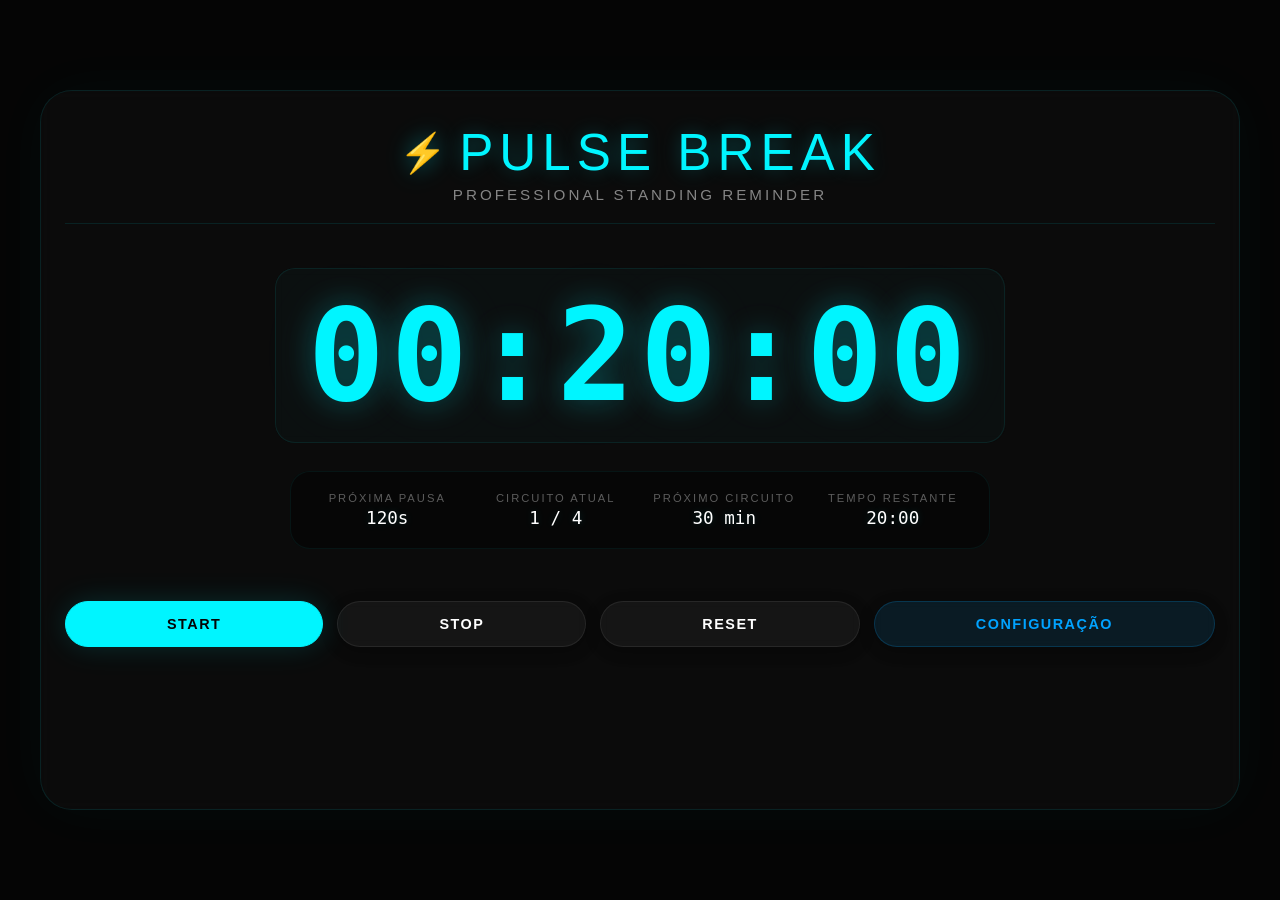
<file: index.html>
<!DOCTYPE html>
<html lang="pt-BR">
<head>
  <meta charset="UTF-8">
  <meta name="viewport" content="width=device-width, initial-scale=1.0, maximum-scale=1.0, user-scalable=no">
  <title>PULSE BREAK - Professional Standing Reminder</title>
  
  <!-- SEO e Metadados -->
  <meta name="description" content="Lembre-se de levantar periodicamente. Configure circuitos personalizados e mantenha uma rotina saudável.">
  <meta name="theme-color" content="#050505">
  <meta name="mobile-web-app-capable" content="yes">
  <meta name="apple-mobile-web-app-capable" content="yes">
  <meta name="apple-mobile-web-app-status-bar-style" content="black-translucent">
  <meta name="robots" content="index, follow">
  <link rel="canonical" href="./">

  <!-- Open Graph -->
  <meta property="og:title" content="PULSE BREAK - Professional Standing Reminder">
  <meta property="og:description" content="Lembre-se de levantar periodicamente. Configure circuitos personalizados e mantenha uma rotina saudável.">
  <meta property="og:type" content="website">
  <meta property="og:url" content="./">
  <meta property="og:image" content="./assets/icons/icon.svg">
  <meta property="og:image:width" content="512">
  <meta property="og:image:height" content="512">
  <meta property="og:locale" content="pt_BR">

  <!-- Twitter Cards -->
  <meta name="twitter:card" content="summary_large_image">
  <meta name="twitter:title" content="PULSE BREAK - Professional Standing Reminder">
  <meta name="twitter:description" content="Lembre-se de levantar periodicamente.">
  <meta name="twitter:image" content="./assets/icons/icon.svg">

  <!-- Ícones (apenas o SVG, que existe) -->
  <link rel="icon" href="./assets/icons/icon.svg" type="image/svg+xml">
  <link rel="apple-touch-icon" href="./assets/icons/icon.svg">

  <!-- Manifest (caminho relativo) -->
  <link rel="manifest" href="./manifest.json">

  <!-- Segurança -->
  <meta http-equiv="Content-Security-Policy" content="default-src 'self'; script-src 'self' 'unsafe-inline'; style-src 'self' 'unsafe-inline' https://fonts.googleapis.com; font-src 'self' https://fonts.gstatic.com; img-src 'self' data:; connect-src 'self';">
  <meta name="referrer" content="strict-origin-when-cross-origin">
  <meta name="permissions-policy" content="geolocation=(), microphone=(), camera=()">

  <!-- Pré-conexão para fontes -->
  <link rel="preconnect" href="https://fonts.googleapis.com" crossorigin>
  <link rel="preconnect" href="https://fonts.gstatic.com" crossorigin>

  <!-- CSS -->
  <link rel="stylesheet" href="style.css">
</head>
<body>
  <div id="app">
    <!-- Overlay de Alerta Fullscreen -->
    <div id="alertOverlay" class="alert-overlay">
      <div class="alert-content">
        <h1 class="alert-main">LEVANTE-SE</h1>
        <p class="alert-sub" id="alertSub">PAUSA DE 2 MINUTOS</p>
      </div>
    </div>

    <!-- Tela de Configuração -->
    <div id="configOverlay" class="config-overlay">
      <div class="config-panel">
        <h2>Configuração</h2>
        <div class="config-section">
          <h3>Circuitos</h3>
          <div id="cyclesList" class="cycles-list"></div>
          <div class="add-cycle">
            <input type="number" id="newCycleInput" placeholder="Minutos" min="1" step="1">
            <button id="addCycleBtn">Adicionar</button>
          </div>
        </div>
        <div class="config-section">
          <h3>Pausa</h3>
          <label>Duração da pausa (segundos): 
            <input type="number" id="pauseDurationInput" min="5" step="1">
          </label>
        </div>
        <div class="config-section">
          <h3>Alerta</h3>
          <label>Duração do alerta (segundos): 
            <input type="number" id="alertDurationInput" min="1" step="1">
          </label>
        </div>
        <div class="config-section">
          <h3>Opções</h3>
          <label><input type="checkbox" id="loopCheck"> Loop</label>
          <label><input type="checkbox" id="soundCheck"> Som</label>
          <label><input type="checkbox" id="vibrationCheck"> Vibração</label>
        </div>
        <div class="config-actions">
          <button id="saveConfigBtn">Salvar</button>
          <button id="cancelConfigBtn">Cancelar</button>
        </div>
      </div>
    </div>

    <!-- Tela Principal -->
    <main class="main-screen">
      <header class="header">
        <div class="logo">
          <span class="logo-icon">⚡</span>
          <h1 class="logo-title">PULSE BREAK</h1>
        </div>
        <p class="subtitle">Professional Standing Reminder</p>
      </header>

      <section class="timer-section">
        <div class="timer-display" id="timerDisplay">00:20:00</div>
        <div class="timer-info">
          <div class="info-item">
            <span class="label">Próxima pausa</span>
            <span class="value" id="nextBreak">--</span>
          </div>
          <div class="info-item">
            <span class="label">Circuito atual</span>
            <span class="value" id="currentCycle">1 / 4</span>
          </div>
          <div class="info-item">
            <span class="label">Próximo circuito</span>
            <span class="value" id="nextCycle">20 min</span>
          </div>
          <div class="info-item">
            <span class="label">Tempo restante</span>
            <span class="value" id="timeRemaining">20:00</span>
          </div>
        </div>
      </section>

      <section class="controls">
        <button id="startBtn" class="btn primary">START</button>
        <button id="stopBtn" class="btn secondary">STOP</button>
        <button id="resetBtn" class="btn secondary">RESET</button>
        <button id="configBtn" class="btn config">CONFIGURAÇÃO</button>
      </section>
    </main>
  </div>

  <script src="app.js" defer></script>
</body>
</html>
</file>
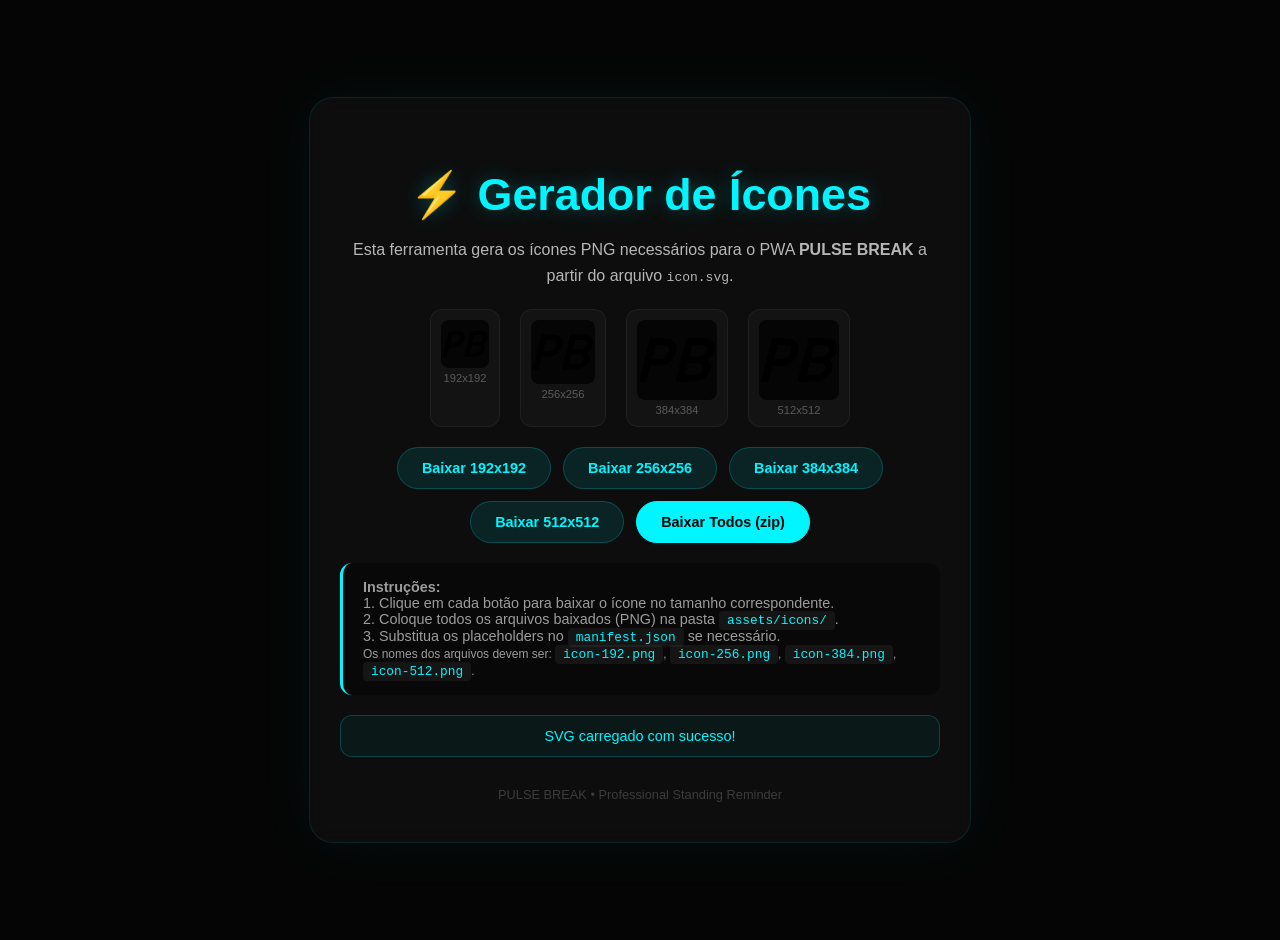
<file: generate-icons.html>
<!DOCTYPE html>
<html lang="pt-BR">
<head>
    <meta charset="UTF-8">
    <meta name="viewport" content="width=device-width, initial-scale=1.0">
    <title>Gerar Ícones PWA - PULSE BREAK</title>
    <style>
        body {
            background: #050505;
            color: #ffffff;
            font-family: 'Inter', sans-serif;
            display: flex;
            justify-content: center;
            align-items: center;
            min-height: 100vh;
            margin: 0;
            padding: 20px;
            text-align: center;
        }
        .container {
            max-width: 600px;
            background: rgba(16,16,16,0.8);
            backdrop-filter: blur(10px);
            border-radius: 24px;
            padding: 40px 30px;
            border: 1px solid rgba(0,245,255,0.1);
            box-shadow: 0 0 60px rgba(0,245,255,0.05);
        }
        h1 {
            font-family: 'Bebas Neue', sans-serif;
            font-size: 2.8rem;
            color: #00F5FF;
            text-shadow: 0 0 20px rgba(0,245,255,0.3);
            margin-bottom: 0.5rem;
        }
        p {
            color: rgba(255,255,255,0.7);
            line-height: 1.6;
            margin-bottom: 20px;
        }
        .btn-group {
            display: flex;
            flex-wrap: wrap;
            justify-content: center;
            gap: 12px;
            margin: 20px 0;
        }
        .btn {
            padding: 12px 24px;
            background: rgba(0,245,255,0.1);
            color: #00F5FF;
            border: 1px solid rgba(0,245,255,0.2);
            border-radius: 60px;
            font-weight: 600;
            font-size: 0.9rem;
            cursor: pointer;
            transition: 0.2s;
            text-decoration: none;
            display: inline-block;
        }
        .btn:hover {
            background: #00F5FF;
            color: #050505;
            box-shadow: 0 0 20px rgba(0,245,255,0.2);
        }
        .btn.primary {
            background: #00F5FF;
            color: #050505;
            border-color: #00F5FF;
        }
        .btn.primary:hover {
            background: #00D4E0;
            box-shadow: 0 0 30px rgba(0,245,255,0.3);
        }
        .preview {
            margin: 20px 0;
            display: flex;
            flex-wrap: wrap;
            justify-content: center;
            gap: 20px;
        }
        .preview-item {
            background: rgba(255,255,255,0.03);
            border-radius: 12px;
            padding: 10px;
            border: 1px solid rgba(255,255,255,0.05);
        }
        .preview-item img {
            display: block;
            max-width: 80px;
            height: auto;
            background: #050505;
            border-radius: 8px;
        }
        .preview-item span {
            display: block;
            font-size: 0.7rem;
            color: rgba(255,255,255,0.3);
            margin-top: 4px;
        }
        .status {
            margin-top: 20px;
            padding: 12px;
            background: rgba(0,245,255,0.05);
            border-radius: 12px;
            color: rgba(255,255,255,0.5);
            font-size: 0.9rem;
            border: 1px solid rgba(0,245,255,0.05);
        }
        .status.success {
            color: #00F5FF;
            border-color: rgba(0,245,255,0.2);
        }
        .instructions {
            text-align: left;
            background: rgba(0,0,0,0.3);
            padding: 16px 20px;
            border-radius: 12px;
            margin: 20px 0;
            font-size: 0.9rem;
            color: rgba(255,255,255,0.6);
            border-left: 3px solid #00F5FF;
        }
        .instructions code {
            background: rgba(255,255,255,0.05);
            padding: 2px 8px;
            border-radius: 4px;
            font-family: 'Orbitron', monospace;
            font-size: 0.8rem;
            color: #00F5FF;
        }
        .footer {
            margin-top: 30px;
            font-size: 0.8rem;
            color: rgba(255,255,255,0.2);
        }
    </style>
</head>
<body>
    <div class="container">
        <h1>⚡ Gerador de Ícones</h1>
        <p>Esta ferramenta gera os ícones PNG necessários para o PWA <strong>PULSE BREAK</strong> a partir do arquivo <code>icon.svg</code>.</p>

        <div class="preview" id="preview">
            <!-- Será preenchido pelo JavaScript -->
        </div>

        <div class="btn-group" id="buttons">
            <!-- Botões gerados dinamicamente -->
        </div>

        <div class="instructions">
            <strong>Instruções:</strong><br>
            1. Clique em cada botão para baixar o ícone no tamanho correspondente.<br>
            2. Coloque todos os arquivos baixados (PNG) na pasta <code>assets/icons/</code>.<br>
            3. Substitua os placeholders no <code>manifest.json</code> se necessário.<br>
            <small>Os nomes dos arquivos devem ser: <code>icon-192.png</code>, <code>icon-256.png</code>, <code>icon-384.png</code>, <code>icon-512.png</code>.</small>
        </div>

        <div class="status" id="status">Aguardando ação...</div>

        <div class="footer">PULSE BREAK • Professional Standing Reminder</div>
    </div>

    <script>
        (function() {
            const SIZES = [192, 256, 384, 512];
            const SVG_PATH = 'assets/icons/icon.svg';
            let svgLoaded = false;
            let svgData = null;

            const statusEl = document.getElementById('status');
            const previewEl = document.getElementById('preview');
            const buttonsEl = document.getElementById('buttons');

            function setStatus(msg, success = false) {
                statusEl.textContent = msg;
                statusEl.className = 'status' + (success ? ' success' : '');
            }

            function loadSVG() {
                fetch(SVG_PATH)
                    .then(res => {
                        if (!res.ok) throw new Error('SVG não encontrado');
                        return res.text();
                    })
                    .then(svgText => {
                        svgData = svgText;
                        svgLoaded = true;
                        setStatus('SVG carregado com sucesso!', true);
                        renderButtons();
                        renderPreview();
                    })
                    .catch(err => {
                        setStatus('Erro ao carregar SVG: ' + err.message);
                        console.error(err);
                    });
            }

            function renderPreview() {
                previewEl.innerHTML = '';
                SIZES.forEach(size => {
                    const div = document.createElement('div');
                    div.className = 'preview-item';
                    const img = document.createElement('img');
                    img.src = `${SVG_PATH}?t=${Date.now()}`;
                    img.style.width = Math.min(size / 4, 80) + 'px';
                    img.style.height = 'auto';
                    const span = document.createElement('span');
                    span.textContent = `${size}x${size}`;
                    div.appendChild(img);
                    div.appendChild(span);
                    previewEl.appendChild(div);
                });
            }

            function renderButtons() {
                buttonsEl.innerHTML = '';
                SIZES.forEach(size => {
                    const btn = document.createElement('button');
                    btn.className = 'btn';
                    btn.textContent = `Baixar ${size}x${size}`;
                    btn.addEventListener('click', () => downloadIcon(size));
                    buttonsEl.appendChild(btn);
                });
                // Botão para baixar todos (opcional)
                const btnAll = document.createElement('button');
                btnAll.className = 'btn primary';
                btnAll.textContent = 'Baixar Todos (zip)';
                btnAll.addEventListener('click', downloadAll);
                buttonsEl.appendChild(btnAll);
            }

            function svgToPng(size) {
                return new Promise((resolve, reject) => {
                    if (!svgData) {
                        reject(new Error('SVG não carregado'));
                        return;
                    }
                    // Criar um blob a partir do SVG
                    const blob = new Blob([svgData], { type: 'image/svg+xml;charset=utf-8' });
                    const url = URL.createObjectURL(blob);
                    const img = new Image();
                    img.onload = function() {
                        const canvas = document.createElement('canvas');
                        canvas.width = size;
                        canvas.height = size;
                        const ctx = canvas.getContext('2d');
                        // Fundo preto para preservar a identidade visual (o SVG já tem fundo)
                        ctx.fillStyle = '#050505';
                        ctx.fillRect(0, 0, size, size);
                        ctx.drawImage(img, 0, 0, size, size);
                        URL.revokeObjectURL(url);
                        canvas.toBlob(blob => {
                            resolve(blob);
                        }, 'image/png');
                    };
                    img.onerror = function() {
                        reject(new Error('Falha ao carregar imagem SVG'));
                    };
                    img.src = url;
                });
            }

            function downloadIcon(size) {
                if (!svgLoaded) {
                    setStatus('Aguarde o SVG carregar.');
                    return;
                }
                setStatus(`Gerando ícone ${size}...`);
                svgToPng(size)
                    .then(blob => {
                        const link = document.createElement('a');
                        link.href = URL.createObjectURL(blob);
                        link.download = `icon-${size}.png`;
                        document.body.appendChild(link);
                        link.click();
                        document.body.removeChild(link);
                        setStatus(`Ícone ${size} baixado com sucesso!`, true);
                    })
                    .catch(err => {
                        setStatus('Erro: ' + err.message);
                    });
            }

            function downloadAll() {
                if (!svgLoaded) {
                    setStatus('Aguarde o SVG carregar.');
                    return;
                }
                setStatus('Gerando todos os ícones...');
                const promises = SIZES.map(size => svgToPng(size));
                Promise.all(promises)
                    .then(blobs => {
                        // Baixar um por um (não há suporte nativo a zip)
                        blobs.forEach((blob, index) => {
                            const link = document.createElement('a');
                            link.href = URL.createObjectURL(blob);
                            link.download = `icon-${SIZES[index]}.png`;
                            document.body.appendChild(link);
                            link.click();
                            document.body.removeChild(link);
                            // Pequeno atraso para evitar bloqueio
                            setTimeout(() => {}, 100);
                        });
                        setStatus('Todos os ícones foram baixados!', true);
                    })
                    .catch(err => {
                        setStatus('Erro: ' + err.message);
                    });
            }

            // Iniciar carregamento
            loadSVG();
        })();
    </script>
</body>
</html>
</file>
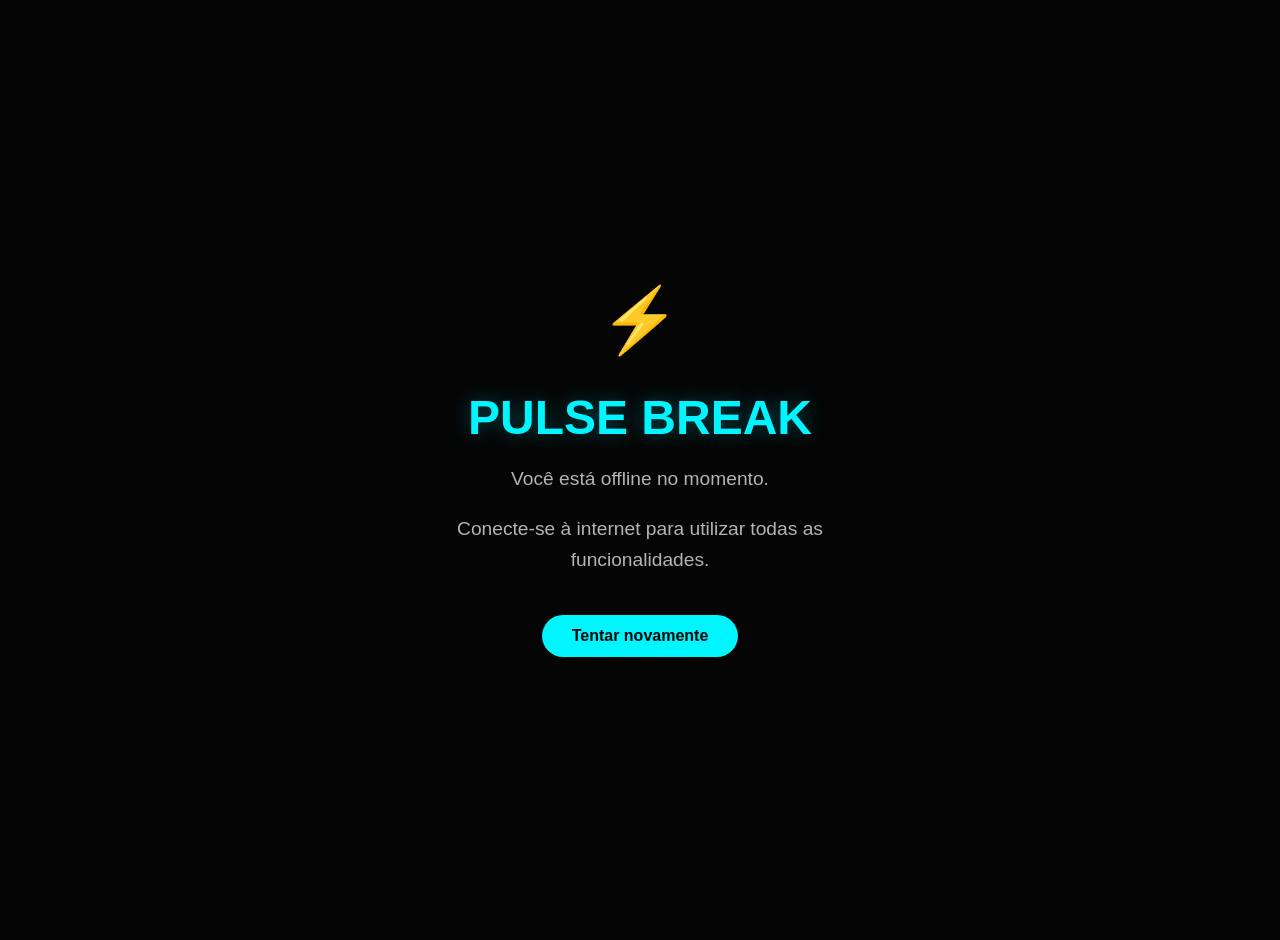
<file: offline.html>
<!DOCTYPE html>
<html lang="pt-BR">
<head>
  <meta charset="UTF-8">
  <meta name="viewport" content="width=device-width, initial-scale=1.0">
  <title>PULSE BREAK - Offline</title>
  <style>
    body {
      background: #050505;
      color: #ffffff;
      font-family: 'Inter', sans-serif;
      display: flex;
      justify-content: center;
      align-items: center;
      min-height: 100vh;
      margin: 0;
      padding: 20px;
      text-align: center;
    }
    .container {
      max-width: 500px;
    }
    h1 {
      font-family: 'Bebas Neue', sans-serif;
      font-size: 3rem;
      color: #00F5FF;
      text-shadow: 0 0 20px rgba(0,245,255,0.3);
      margin-bottom: 0.5rem;
    }
    p {
      font-size: 1.2rem;
      color: rgba(255,255,255,0.7);
      line-height: 1.6;
    }
    .icon {
      font-size: 4rem;
      display: block;
      margin-bottom: 1rem;
    }
    .btn {
      display: inline-block;
      margin-top: 20px;
      padding: 12px 30px;
      background: #00F5FF;
      color: #050505;
      border: none;
      border-radius: 60px;
      font-weight: 600;
      font-size: 1rem;
      text-decoration: none;
      transition: 0.2s;
    }
    .btn:hover {
      background: #00D4E0;
      box-shadow: 0 0 20px rgba(0,245,255,0.2);
    }
  </style>
</head>
<body>
  <div class="container">
    <span class="icon">⚡</span>
    <h1>PULSE BREAK</h1>
    <p>Você está offline no momento.</p>
    <p>Conecte-se à internet para utilizar todas as funcionalidades.</p>
    <a href="/" class="btn">Tentar novamente</a>
  </div>
</body>
</html>
</file>
<file: style.css>
/* ============================================
   PULSE BREAK – Estilos Principais (v2)
   ============================================ */

/* ----- Variáveis (temas) ----- */
:root {
  --color-bg: #050505;
  --color-panel: #101010;
  --color-primary: #00F5FF;
  --color-secondary: #00A3FF;
  --color-text: #FFFFFF;
  --color-alert: #FF0044;
  --color-alert-glow: rgba(255, 0, 68, 0.6);

  --font-primary: 'Inter', sans-serif;
  --font-display: 'Orbitron', monospace;
  --font-title: 'Bebas Neue', sans-serif;

  --radius: 24px;
  --glass-bg: rgba(16, 16, 16, 0.7);
  --glass-border: rgba(0, 245, 255, 0.15);
  --shadow-glow: 0 0 60px rgba(0, 245, 255, 0.03);
}

/* ----- Reset & Base ----- */
* {
  margin: 0;
  padding: 0;
  box-sizing: border-box;
}

html {
  scroll-behavior: smooth;
}

body {
  background: var(--color-bg);
  color: var(--color-text);
  font-family: var(--font-primary);
  min-height: 100vh;
  display: flex;
  justify-content: center;
  align-items: center;
  padding: 16px;
  margin: 0;
  overflow-x: hidden;
  -webkit-font-smoothing: antialiased;
  -moz-osx-font-smoothing: grayscale;
}

#app {
  width: 100%;
  max-width: 1200px;
  margin: 0 auto;
  position: relative;
}

/* ----- Glassmorphism base (utilitário) ----- */
.glass {
  background: var(--glass-bg);
  backdrop-filter: blur(12px);
  -webkit-backdrop-filter: blur(12px);
  border: 1px solid var(--glass-border);
  border-radius: var(--radius);
  box-shadow: 0 8px 32px rgba(0, 0, 0, 0.8), 0 0 20px rgba(0, 245, 255, 0.05);
}

/* ----- Main Screen ----- */
.main-screen {
  display: flex;
  flex-direction: column;
  gap: 32px;
  padding: 32px 24px;
  background: rgba(16, 16, 16, 0.6);
  backdrop-filter: blur(8px);
  -webkit-backdrop-filter: blur(8px);
  border-radius: 32px;
  border: 1px solid rgba(0, 245, 255, 0.10);
  box-shadow: var(--shadow-glow);
  min-height: 80vh;
}

/* ----- Header ----- */
.header {
  text-align: center;
  border-bottom: 1px solid rgba(0, 245, 255, 0.10);
  padding-bottom: 20px;
}

.logo {
  display: flex;
  align-items: center;
  justify-content: center;
  gap: 12px;
}

.logo-icon {
  font-size: 2.4rem;
  filter: drop-shadow(0 0 12px rgba(0, 245, 255, 0.4));
  animation: pulseGlow 3s ease-in-out infinite;
  will-change: filter;
}

.logo-title {
  font-family: var(--font-title);
  font-size: 3.2rem;
  font-weight: 400;
  letter-spacing: 6px;
  color: var(--color-primary);
  text-shadow: 0 0 20px rgba(0, 245, 255, 0.3);
  margin: 0;
}

.subtitle {
  font-family: var(--font-primary);
  font-weight: 300;
  font-size: 0.95rem;
  letter-spacing: 3px;
  color: rgba(255, 255, 255, 0.5);
  margin-top: 4px;
  text-transform: uppercase;
}

/* ----- Timer Section ----- */
.timer-section {
  display: flex;
  flex-direction: column;
  align-items: center;
  gap: 28px;
  padding: 12px 0;
}

.timer-display {
  font-family: var(--font-display);
  font-weight: 700;
  font-size: clamp(4rem, 18vw, 8rem);
  color: var(--color-primary);
  text-shadow: 0 0 30px rgba(0, 245, 255, 0.25), 0 0 60px rgba(0, 245, 255, 0.10);
  letter-spacing: 6px;
  background: rgba(0, 245, 255, 0.02);
  padding: 12px 32px;
  border-radius: 20px;
  border: 1px solid rgba(0, 245, 255, 0.08);
  backdrop-filter: blur(4px);
  transition: all 0.2s;
  font-display: swap;
}

.timer-info {
  display: grid;
  grid-template-columns: repeat(auto-fit, minmax(140px, 1fr));
  gap: 16px;
  width: 100%;
  max-width: 700px;
  background: rgba(0, 0, 0, 0.4);
  padding: 20px;
  border-radius: 20px;
  border: 1px solid rgba(0, 245, 255, 0.06);
}

.info-item {
  display: flex;
  flex-direction: column;
  align-items: center;
  gap: 4px;
}

.info-item .label {
  font-family: var(--font-primary);
  font-weight: 400;
  font-size: 0.7rem;
  text-transform: uppercase;
  letter-spacing: 2px;
  color: rgba(255, 255, 255, 0.35);
}

.info-item .value {
  font-family: var(--font-display);
  font-weight: 400;
  font-size: 1.1rem;
  color: var(--color-text);
  text-shadow: 0 0 8px rgba(0, 245, 255, 0.15);
}

/* ----- Controls ----- */
.controls {
  display: flex;
  flex-wrap: wrap;
  justify-content: center;
  gap: 14px;
  padding-top: 8px;
}

.btn {
  font-family: var(--font-primary);
  font-weight: 600;
  font-size: 0.9rem;
  letter-spacing: 1.5px;
  padding: 14px 32px;
  border: none;
  border-radius: 60px;
  background: rgba(255, 255, 255, 0.03);
  color: var(--color-text);
  cursor: pointer;
  transition: all 0.25s ease;
  box-shadow: 0 4px 16px rgba(0, 0, 0, 0.3);
  backdrop-filter: blur(4px);
  border: 1px solid rgba(255, 255, 255, 0.06);
  min-width: 120px;
  flex: 1 0 auto;
}

.btn:hover {
  transform: translateY(-2px);
  box-shadow: 0 8px 28px rgba(0, 0, 0, 0.5);
}

.btn:focus-visible {
  outline: 2px solid var(--color-primary);
  outline-offset: 2px;
}

.btn.primary {
  background: var(--color-primary);
  color: var(--color-bg);
  border-color: var(--color-primary);
  box-shadow: 0 0 30px rgba(0, 245, 255, 0.15);
}

.btn.primary:hover {
  background: #00D4E0;
  box-shadow: 0 0 40px rgba(0, 245, 255, 0.3);
}

.btn.secondary {
  background: rgba(255, 255, 255, 0.04);
  border-color: rgba(255, 255, 255, 0.08);
}

.btn.secondary:hover {
  background: rgba(255, 255, 255, 0.08);
  border-color: rgba(255, 255, 255, 0.15);
}

.btn.config {
  background: rgba(0, 163, 255, 0.10);
  border-color: rgba(0, 163, 255, 0.20);
  color: var(--color-secondary);
}

.btn.config:hover {
  background: rgba(0, 163, 255, 0.20);
  border-color: var(--color-secondary);
}

/* ----- Alert Overlay (melhorado) ----- */
.alert-overlay {
  position: fixed;
  top: 0;
  left: 0;
  width: 100vw;
  height: 100vh;
  background: var(--color-bg);
  display: none;
  justify-content: center;
  align-items: center;
  z-index: 9999;
  backdrop-filter: blur(20px);
  -webkit-backdrop-filter: blur(20px);
  animation: fadeIn 0.4s cubic-bezier(0.4, 0, 0.2, 1);
  overflow: hidden;
}

.alert-overlay.active {
  display: flex;
}

.alert-overlay::before {
  content: '';
  position: absolute;
  top: -50%;
  left: -50%;
  width: 200%;
  height: 200%;
  background: radial-gradient(circle at center, rgba(255, 0, 68, 0.05) 0%, transparent 70%);
  animation: rotateGlow 20s linear infinite;
  pointer-events: none;
}

@keyframes rotateGlow {
  0% { transform: rotate(0deg); }
  100% { transform: rotate(360deg); }
}

.alert-content {
  text-align: center;
  padding: 40px;
  animation: alertPulse 1.4s ease-in-out infinite alternate;
  position: relative;
  z-index: 1;
}

.alert-main {
  font-family: var(--font-title);
  font-size: clamp(4rem, 25vw, 12rem);
  font-weight: 400;
  color: var(--color-alert);
  text-shadow: 
    0 0 30px rgba(255, 0, 68, 0.8),
    0 0 60px rgba(255, 0, 68, 0.6),
    0 0 120px rgba(255, 0, 68, 0.3);
  letter-spacing: 12px;
  margin: 0;
  line-height: 1;
  animation: blinkText 0.9s step-end infinite;
  filter: drop-shadow(0 0 20px rgba(255, 0, 68, 0.5));
}

.alert-sub {
  font-family: var(--font-title);
  font-weight: 300;
  font-size: clamp(1.5rem, 5vw, 3rem);
  color: rgba(255, 255, 255, 0.8);
  letter-spacing: 8px;
  margin-top: 20px;
  text-shadow: 0 0 30px rgba(0, 245, 255, 0.2);
  animation: subPulse 2s ease-in-out infinite alternate;
}

@keyframes subPulse {
  0% { opacity: 0.7; transform: scale(1); }
  100% { opacity: 1; transform: scale(1.02); }
}

/* Adicionando um contorno neon no overlay */
.alert-overlay.active .alert-content::after {
  content: '';
  position: absolute;
  top: -20px;
  left: -20px;
  right: -20px;
  bottom: -20px;
  border: 2px solid rgba(255, 0, 68, 0.1);
  border-radius: 40px;
  box-shadow: 0 0 80px rgba(255, 0, 68, 0.05), inset 0 0 80px rgba(255, 0, 68, 0.02);
  pointer-events: none;
  animation: borderPulse 2s ease-in-out infinite alternate;
}

@keyframes borderPulse {
  0% { border-color: rgba(255, 0, 68, 0.05); }
  100% { border-color: rgba(255, 0, 68, 0.2); }
}

/* ----- Config Overlay ----- */
.config-overlay {
  position: fixed;
  top: 0;
  left: 0;
  width: 100vw;
  height: 100vh;
  background: rgba(5, 5, 5, 0.85);
  backdrop-filter: blur(16px);
  -webkit-backdrop-filter: blur(16px);
  display: none;
  justify-content: center;
  align-items: center;
  z-index: 10000;
  padding: 20px;
}

.config-overlay.active {
  display: flex;
}

.config-panel {
  background: rgba(16, 16, 16, 0.95);
  backdrop-filter: blur(20px);
  -webkit-backdrop-filter: blur(20px);
  border: 1px solid rgba(0, 245, 255, 0.10);
  border-radius: 32px;
  padding: 40px 32px;
  max-width: 600px;
  width: 100%;
  max-height: 90vh;
  overflow-y: auto;
  box-shadow: 0 0 80px rgba(0, 245, 255, 0.05);
}

.config-panel h2 {
  font-family: var(--font-title);
  font-size: 2.6rem;
  font-weight: 400;
  letter-spacing: 4px;
  color: var(--color-primary);
  text-shadow: 0 0 20px rgba(0, 245, 255, 0.2);
  margin: 0 0 24px 0;
  text-align: center;
}

.config-section {
  margin-bottom: 28px;
}

.config-section h3 {
  font-family: var(--font-primary);
  font-weight: 600;
  font-size: 0.9rem;
  text-transform: uppercase;
  letter-spacing: 2px;
  color: rgba(255, 255, 255, 0.5);
  margin-bottom: 12px;
  border-bottom: 1px solid rgba(255, 255, 255, 0.04);
  padding-bottom: 6px;
}

.cycles-list {
  display: flex;
  flex-wrap: wrap;
  gap: 10px;
  margin-bottom: 12px;
}

.cycle-item {
  background: rgba(0, 245, 255, 0.06);
  border: 1px solid rgba(0, 245, 255, 0.10);
  border-radius: 40px;
  padding: 6px 16px 6px 20px;
  display: flex;
  align-items: center;
  gap: 12px;
  font-family: var(--font-display);
  font-size: 0.9rem;
  color: var(--color-text);
}

.cycle-item .cycle-del {
  background: none;
  border: none;
  color: var(--color-alert);
  font-size: 1.2rem;
  cursor: pointer;
  padding: 0 4px;
  transition: 0.2s;
}

.cycle-item .cycle-del:hover {
  transform: scale(1.3);
  color: #ff3366;
}

.add-cycle {
  display: flex;
  gap: 10px;
  align-items: center;
}

.add-cycle input {
  flex: 1;
  padding: 10px 16px;
  border-radius: 40px;
  border: 1px solid rgba(255, 255, 255, 0.06);
  background: rgba(0, 0, 0, 0.4);
  color: var(--color-text);
  font-family: var(--font-primary);
  font-size: 0.9rem;
  outline: none;
  transition: 0.2s;
}

.add-cycle input:focus {
  border-color: var(--color-primary);
  box-shadow: 0 0 20px rgba(0, 245, 255, 0.05);
}

.add-cycle button {
  padding: 10px 20px;
  border-radius: 40px;
  border: none;
  background: var(--color-primary);
  color: var(--color-bg);
  font-weight: 600;
  cursor: pointer;
  transition: 0.2s;
}

.add-cycle button:hover {
  background: #00D4E0;
  box-shadow: 0 0 20px rgba(0, 245, 255, 0.2);
}

.config-section label {
  display: flex;
  align-items: center;
  gap: 12px;
  font-family: var(--font-primary);
  font-size: 0.9rem;
  color: rgba(255, 255, 255, 0.7);
  margin-bottom: 8px;
  cursor: pointer;
}

.config-section label input[type="number"] {
  flex: 1;
  padding: 8px 14px;
  border-radius: 40px;
  border: 1px solid rgba(255, 255, 255, 0.06);
  background: rgba(0, 0, 0, 0.4);
  color: var(--color-text);
  font-family: var(--font-primary);
  font-size: 0.9rem;
  outline: none;
  max-width: 100px;
}

.config-section label input[type="number"]:focus {
  border-color: var(--color-primary);
}

.config-section label input[type="checkbox"] {
  width: 18px;
  height: 18px;
  accent-color: var(--color-primary);
  cursor: pointer;
}

.config-actions {
  display: flex;
  gap: 14px;
  justify-content: flex-end;
  margin-top: 12px;
}

.config-actions button {
  padding: 12px 28px;
  border-radius: 60px;
  border: none;
  font-family: var(--font-primary);
  font-weight: 600;
  font-size: 0.85rem;
  letter-spacing: 1px;
  cursor: pointer;
  transition: 0.2s;
}

.config-actions button:first-child {
  background: var(--color-primary);
  color: var(--color-bg);
}

.config-actions button:first-child:hover {
  background: #00D4E0;
  box-shadow: 0 0 30px rgba(0, 245, 255, 0.15);
}

.config-actions button:last-child {
  background: rgba(255, 255, 255, 0.04);
  color: var(--color-text);
  border: 1px solid rgba(255, 255, 255, 0.06);
}

.config-actions button:last-child:hover {
  background: rgba(255, 255, 255, 0.08);
}

/* ----- Animações ----- */
@keyframes fadeIn {
  from { opacity: 0; transform: scale(0.96); }
  to { opacity: 1; transform: scale(1); }
}

@keyframes pulseGlow {
  0%, 100% { filter: drop-shadow(0 0 8px rgba(0, 245, 255, 0.3)); }
  50% { filter: drop-shadow(0 0 24px rgba(0, 245, 255, 0.7)); }
}

@keyframes alertPulse {
  0% { transform: scale(1); opacity: 1; }
  100% { transform: scale(1.02); opacity: 0.95; }
}

@keyframes blinkText {
  0%, 100% { opacity: 1; }
  50% { opacity: 0.15; }
}

/* ----- Redução de movimento (acessibilidade) ----- */
@media (prefers-reduced-motion: reduce) {
  *,
  *::before,
  *::after {
    animation-duration: 0.01ms !important;
    animation-iteration-count: 1 !important;
    transition-duration: 0.01ms !important;
  }
}

/* ----- Responsividade ----- */
@media (max-width: 768px) {
  .main-screen {
    padding: 24px 16px;
    gap: 24px;
  }
  .logo-title {
    font-size: 2.4rem;
  }
  .timer-info {
    grid-template-columns: 1fr 1fr;
    gap: 12px;
    padding: 16px;
  }
  .controls .btn {
    min-width: 80px;
    padding: 12px 20px;
    font-size: 0.8rem;
    flex: 1 1 40%;
  }
  .config-panel {
    padding: 28px 20px;
  }
  .alert-main {
    letter-spacing: 6px;
  }
  .alert-sub {
    letter-spacing: 4px;
  }
}

@media (max-width: 480px) {
  .logo-title {
    font-size: 1.8rem;
    letter-spacing: 3px;
  }
  .timer-display {
    font-size: clamp(3rem, 14vw, 5rem);
    padding: 8px 16px;
  }
  .timer-info {
    grid-template-columns: 1fr;
    gap: 8px;
  }
  .controls {
    flex-direction: column;
    align-items: stretch;
  }
  .controls .btn {
    flex: 1 1 auto;
    width: 100%;
  }
  .config-panel h2 {
    font-size: 2rem;
  }
  .alert-main {
    letter-spacing: 4px;
  }
  .alert-sub {
    letter-spacing: 2px;
    font-size: 1.2rem;
  }
}

@media (min-width: 1920px) {
  .main-screen {
    padding: 48px 40px;
  }
  .logo-title {
    font-size: 4.8rem;
  }
  .timer-display {
    font-size: 10rem;
  }
  .info-item .value {
    font-size: 1.6rem;
  }
}

/* ----- Scrollbar personalizada ----- */
::-webkit-scrollbar {
  width: 6px;
  height: 6px;
}
::-webkit-scrollbar-track {
  background: rgba(255, 255, 255, 0.02);
}
::-webkit-scrollbar-thumb {
  background: rgba(0, 245, 255, 0.3);
  border-radius: 10px;
}
::-webkit-scrollbar-thumb:hover {
  background: rgba(0, 245, 255, 0.5);
}
</file>
